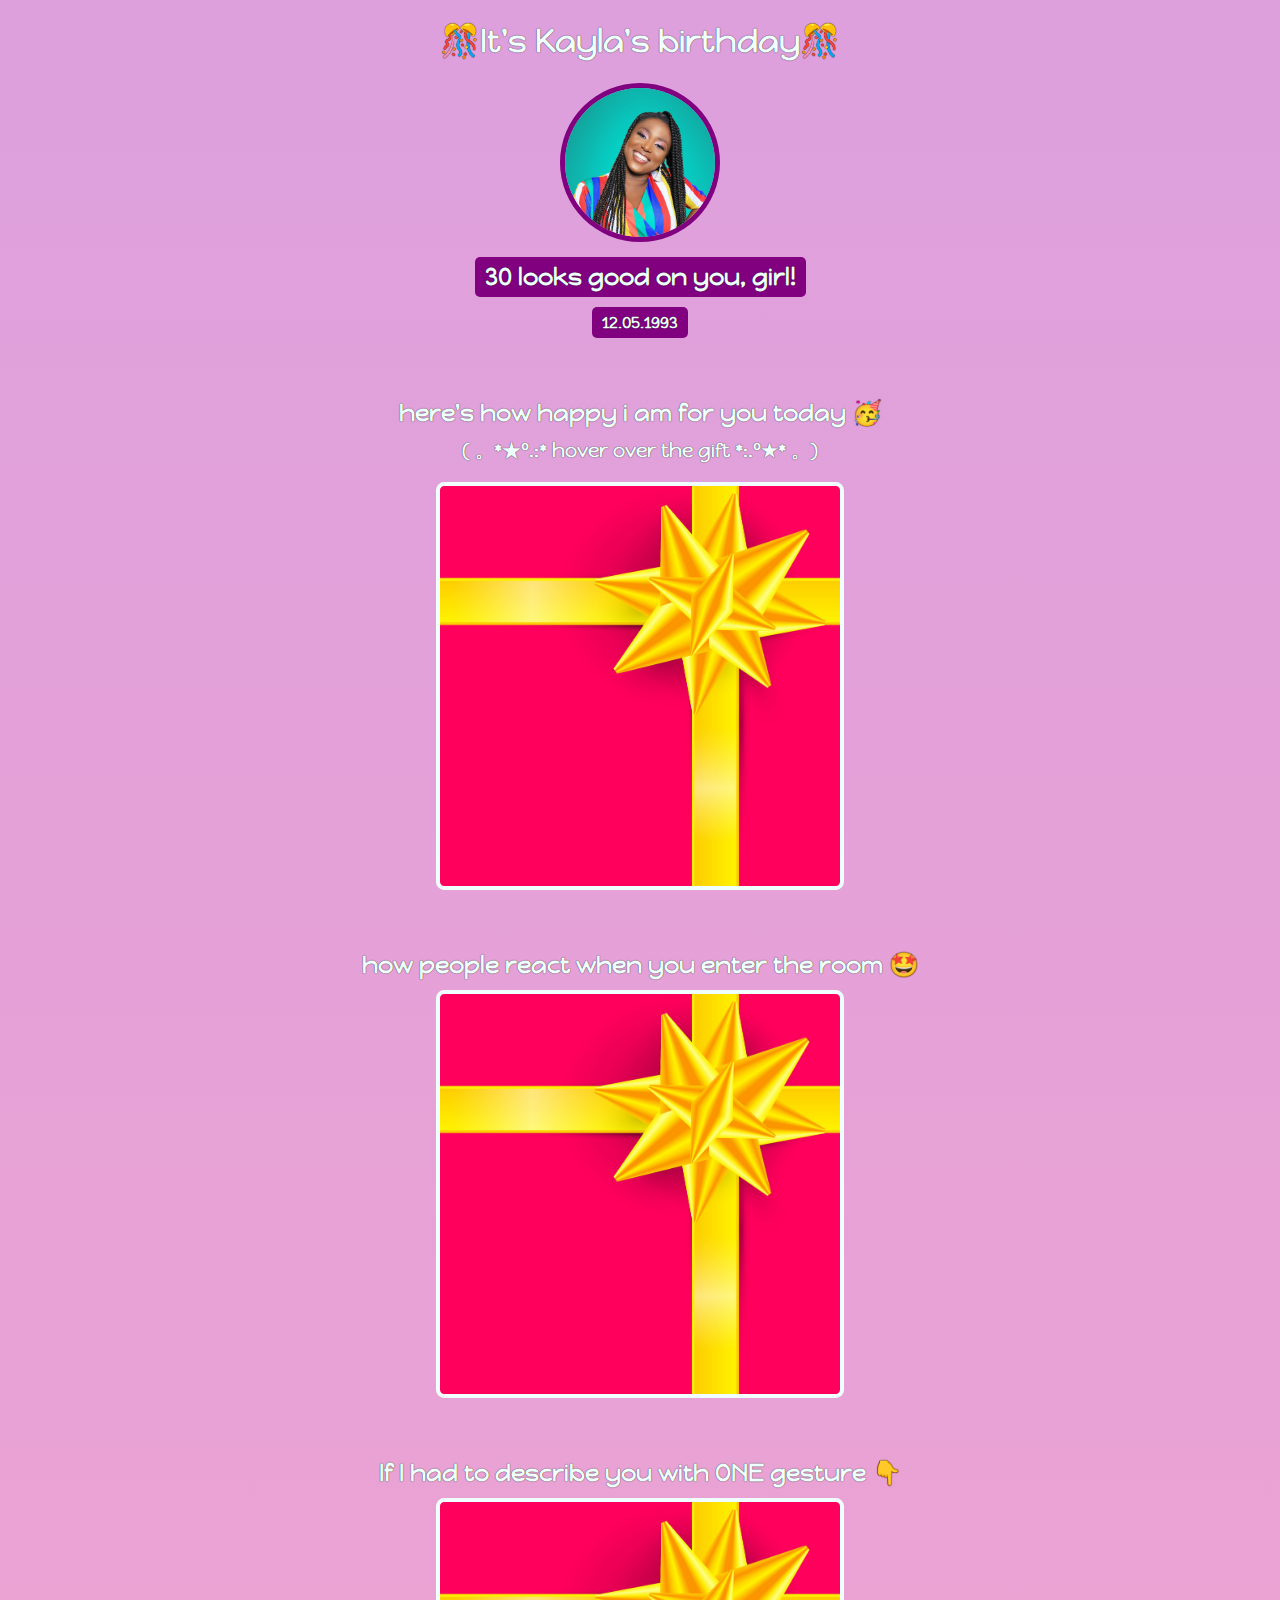
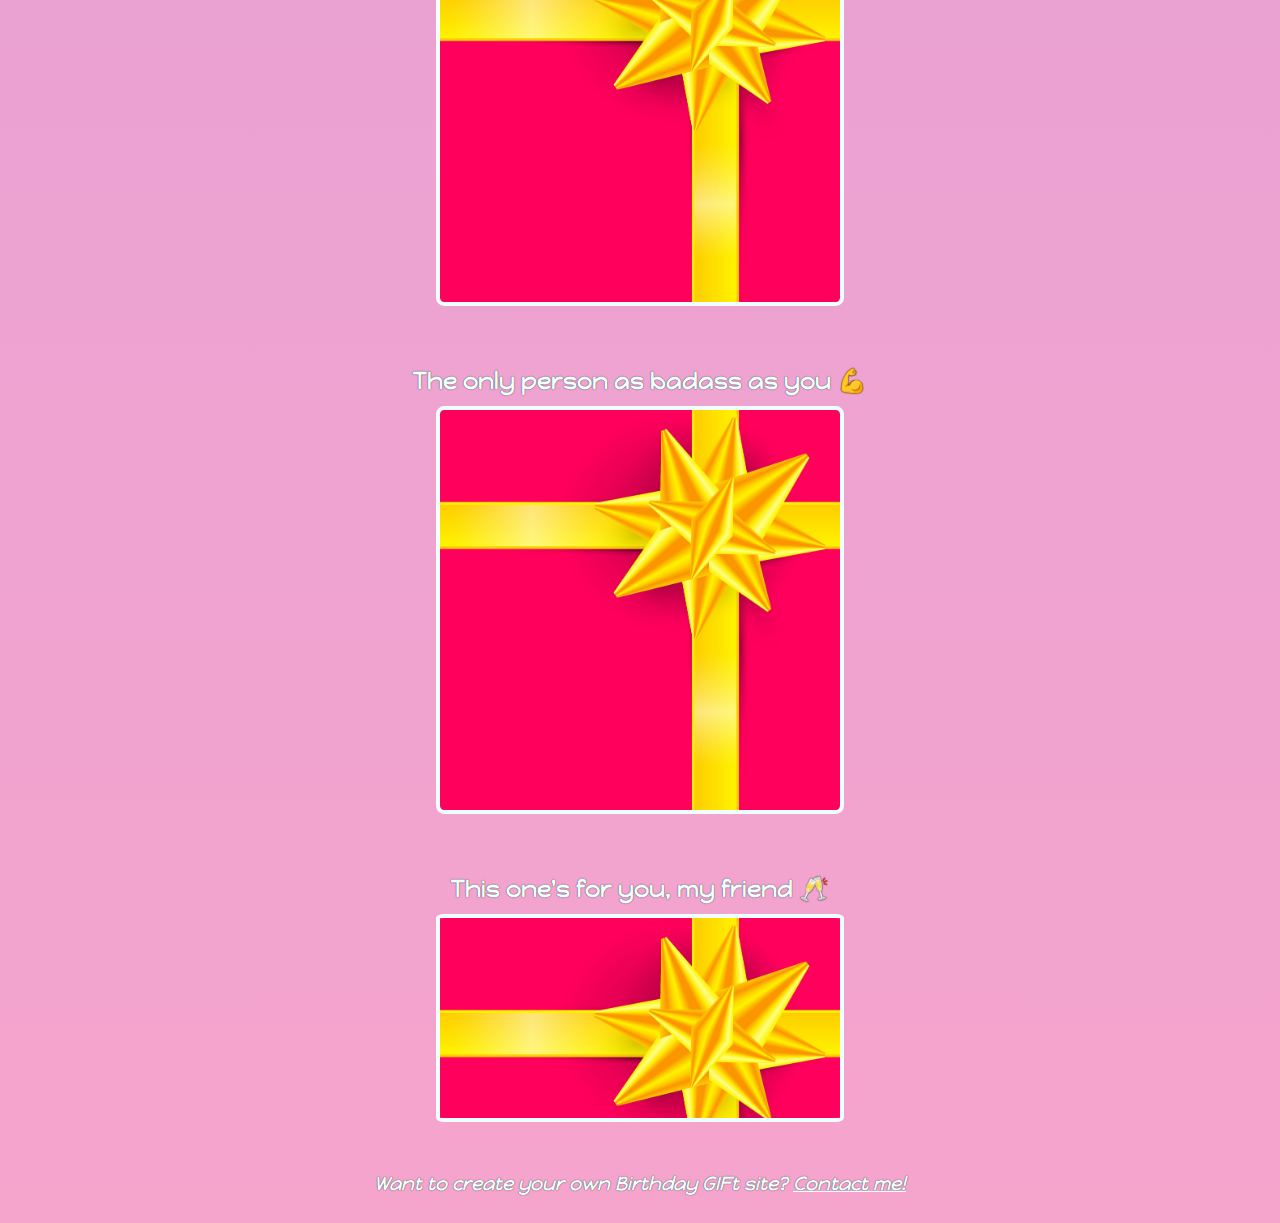
<file: index.html>
<!DOCTYPE html>
<html lang="en">
  <head>
    <meta charset="UTF-8" />
    <meta name="viewport" content="width=device-width, initial-scale=1.0" />
    <link rel="stylesheet" href="styles.css" />
    <title>Birthday GIFt site</title>
  </head>
  <body>
    <div class="content">
      <h1>🎊It's Kayla's birthday🎊</h1>
      <img src="images/kayla.jpg" alt="kayla smiling widely" id="bday-img" />

      <h2 id="bday-age">30 looks good on you, girl!</h2>
      <h4 id="bday-date">12.05.1993</h4>

      <div class="bday-gifs">
        <h2 class="gift-title">here's how happy i am for you today 🥳</h2>
        <h3 class="gift-instructions">
          ( 。*★°.:* hover over the gift *:.°★* 。)
        </h3>
        <div class="gift-cover" id="gif-happy"></div>
      </div>

      <div class="bday-gifs">
        <h2 class="gift-title">how people react when you enter the room 🤩</h2>
        <div class="gift-cover" id="gif-rxn"></div>
      </div>

      <div class="bday-gifs">
        <h2 class="gift-title">If I had to describe you with ONE gesture 👇</h2>
        <div class="gift-cover" id="gif-you"></div>
      </div>

      <div class="bday-gifs">
        <h2 class="gift-title">The only person as badass as you 💪</h2>
        <div class="gift-cover" id="gif-badass"></div>
      </div>

      <div class="bday-gifs">
        <h2 class="gift-title">This one's for you, my friend 🥂</h2>
        <div class="gift-cover" id="gif-cheers"></div>
      </div>

      <div class="footer">
        <h3>
          Want to create your own Birthday GIFt site?
          <a class="contact" href="contact.html" target="_blank">Contact me!</a>
        </h3>
      </div>
    </div>
  </body>
</html>
</file>
<file: styles.css>
@font-face {
  font-family: bdayfont;
  src: url("HappyMonkey-Regular.ttf");
}

body {
  font-family: bdayfont;
  text-align: center;
  margin: 0;
  background: linear-gradient(plum, #f5a4cc);
}

.content {
  color: azure;
  text-shadow: 0px 0px 1px black;
  display: flex;
  flex-direction: column;
  align-items: center;
}

#bday-age {
  background-color: purple;
  padding: 5px 10px;
  margin: 5px 0 10px 0;
  border-radius: 5px;
}

#bday-date {
  background-color: purple;
  padding: 5px 10px;
  border-radius: 5px;
  margin: 0;
}

#bday-img {
  width: 150px;
  object-fit: contain;
  border-radius: 50%;
  border: 5px solid purple;
  margin-bottom: 10px;
}

.gift-cover {
  width: 400px;
  height: 400px;
  background-size: contain;
  /* display: flex; */
  margin: 0 auto;
  /* flex-direction: column;
  align-items: center;
  justify-content: center; */
  border: 4px solid azure;
  border-radius: 2%;
  background-image: url(images/gift-cover.jpg);
}

#gif-happy:hover {
  background-image: url(images/happy.webp);
  background-size: cover;
}

#gif-rxn:hover {
  background-image: url(images/excited.webp);
  background-size: cover;
}

#gif-you:hover {
  background-image: url(images/you.webp);
  background-size: cover;
}

#gif-badass:hover {
  background-image: url(images/badass.webp);
  background-size: cover;
}

#gif-cheers {
  height: 200px;
  background-size: cover;
}

#gif-cheers:hover {
  background-image: url(images/cheers.webp);
  background-size: cover;
}

.gift-title {
  margin-bottom: 10px;
}

.gift-instructions {
  margin-top: 0px;
}

.bday-gifs {
  margin-top: 40px;
}

.contact {
  color: azure;
}

.contact:hover {
  color: indigo;
}

.footer {
  margin: 30px auto 10px;
  font-style: italic;
}
</file>
